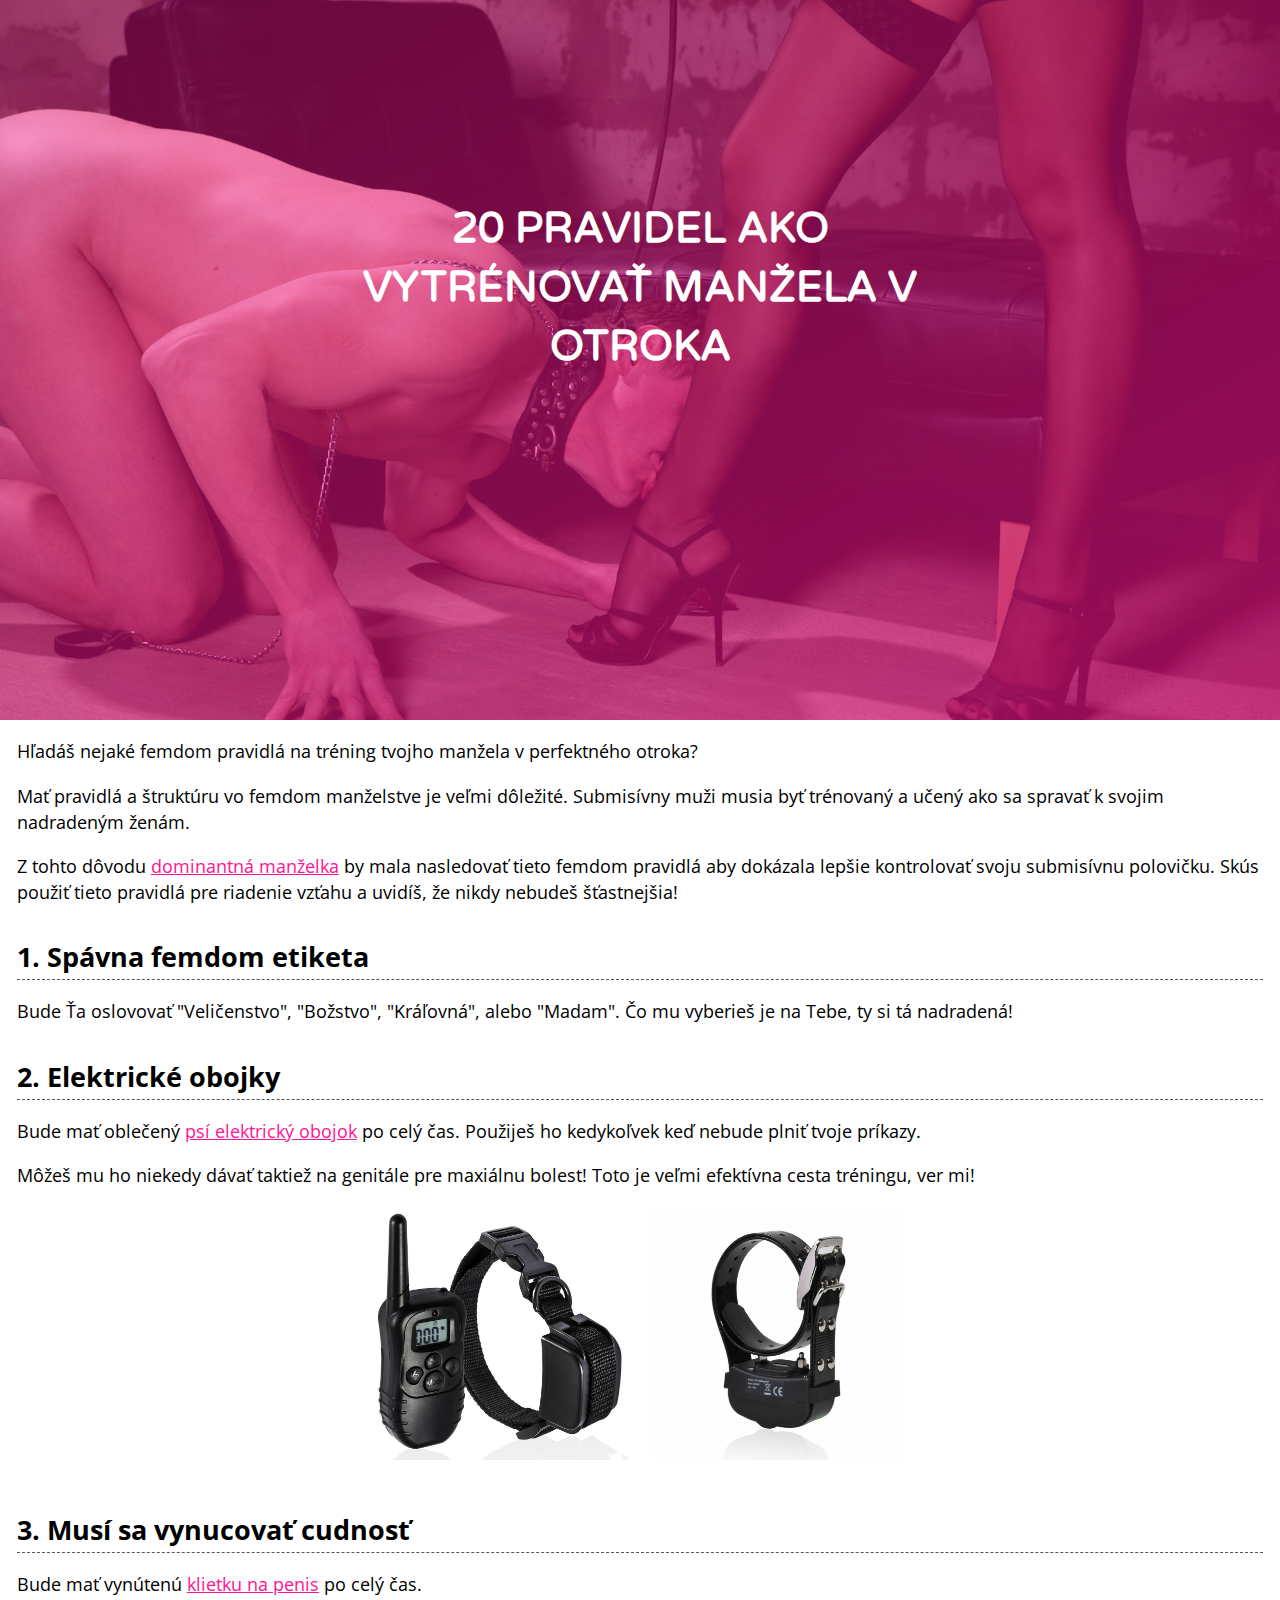
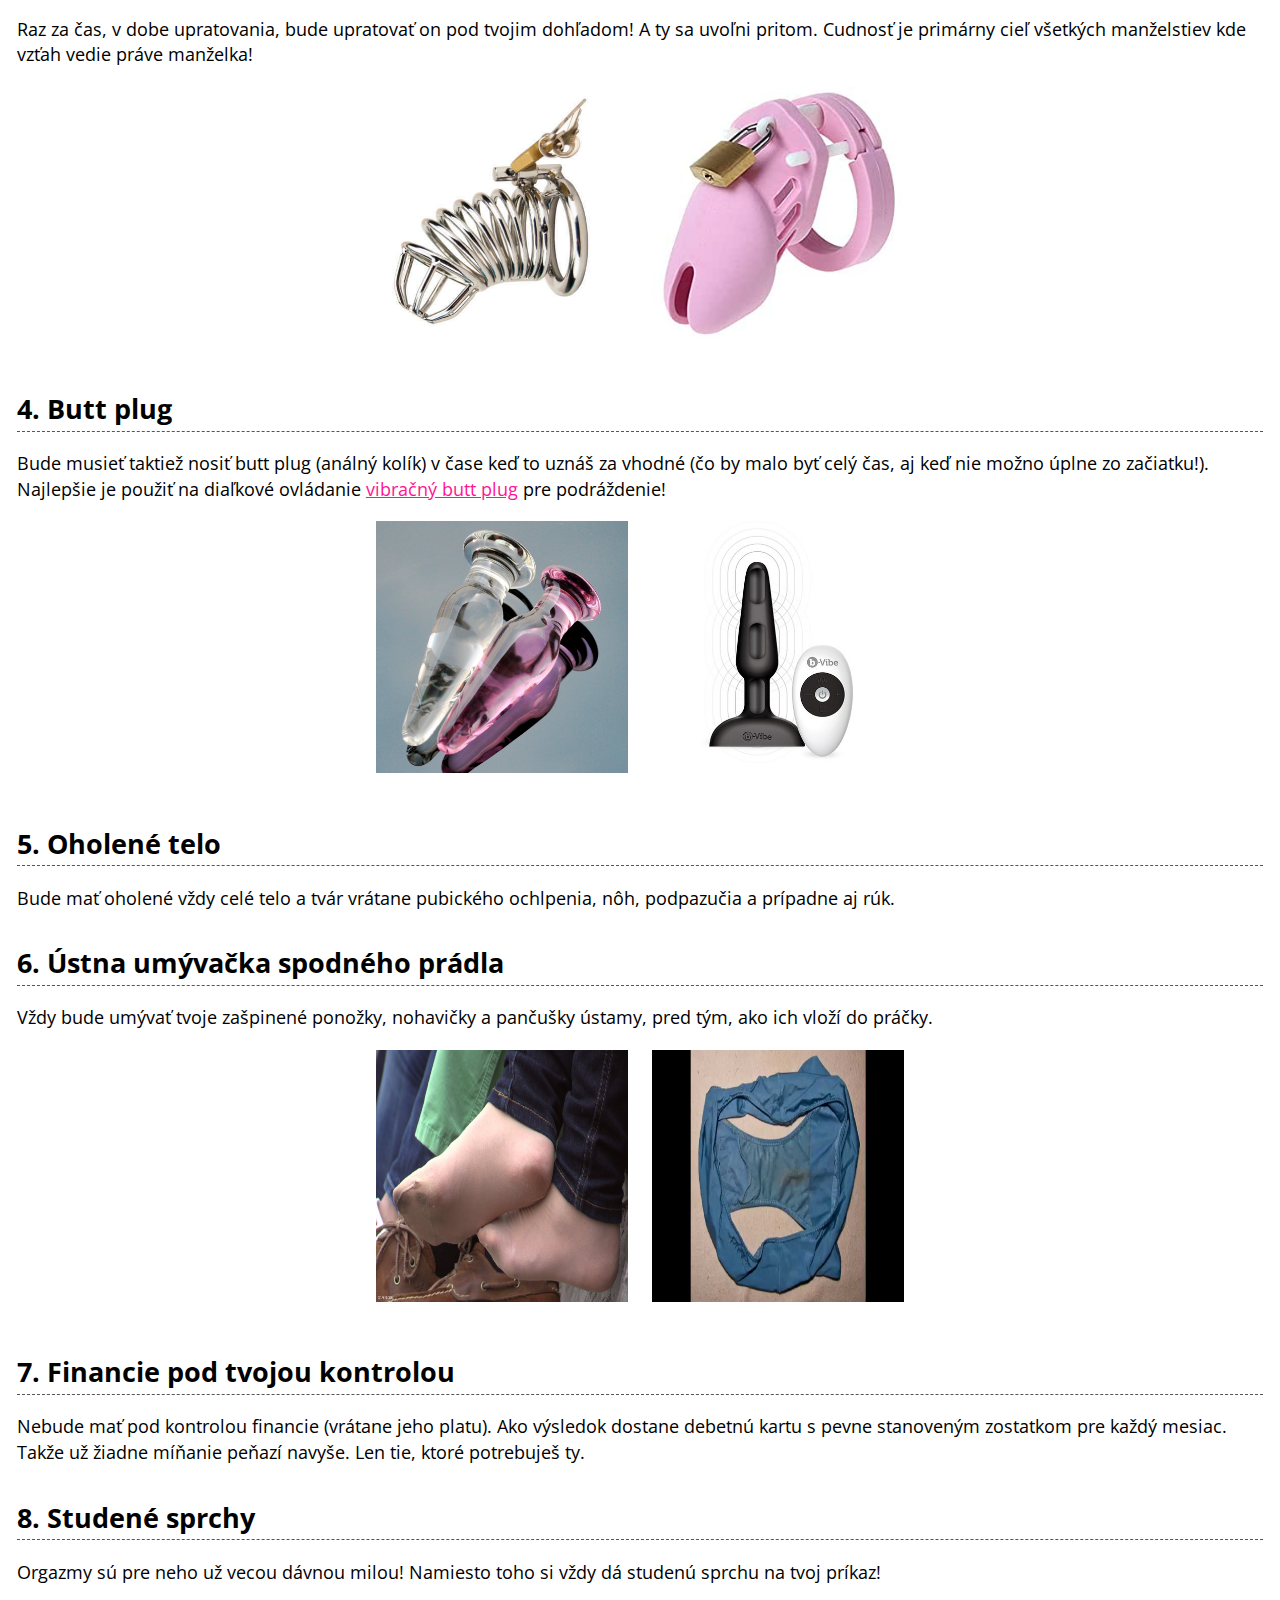
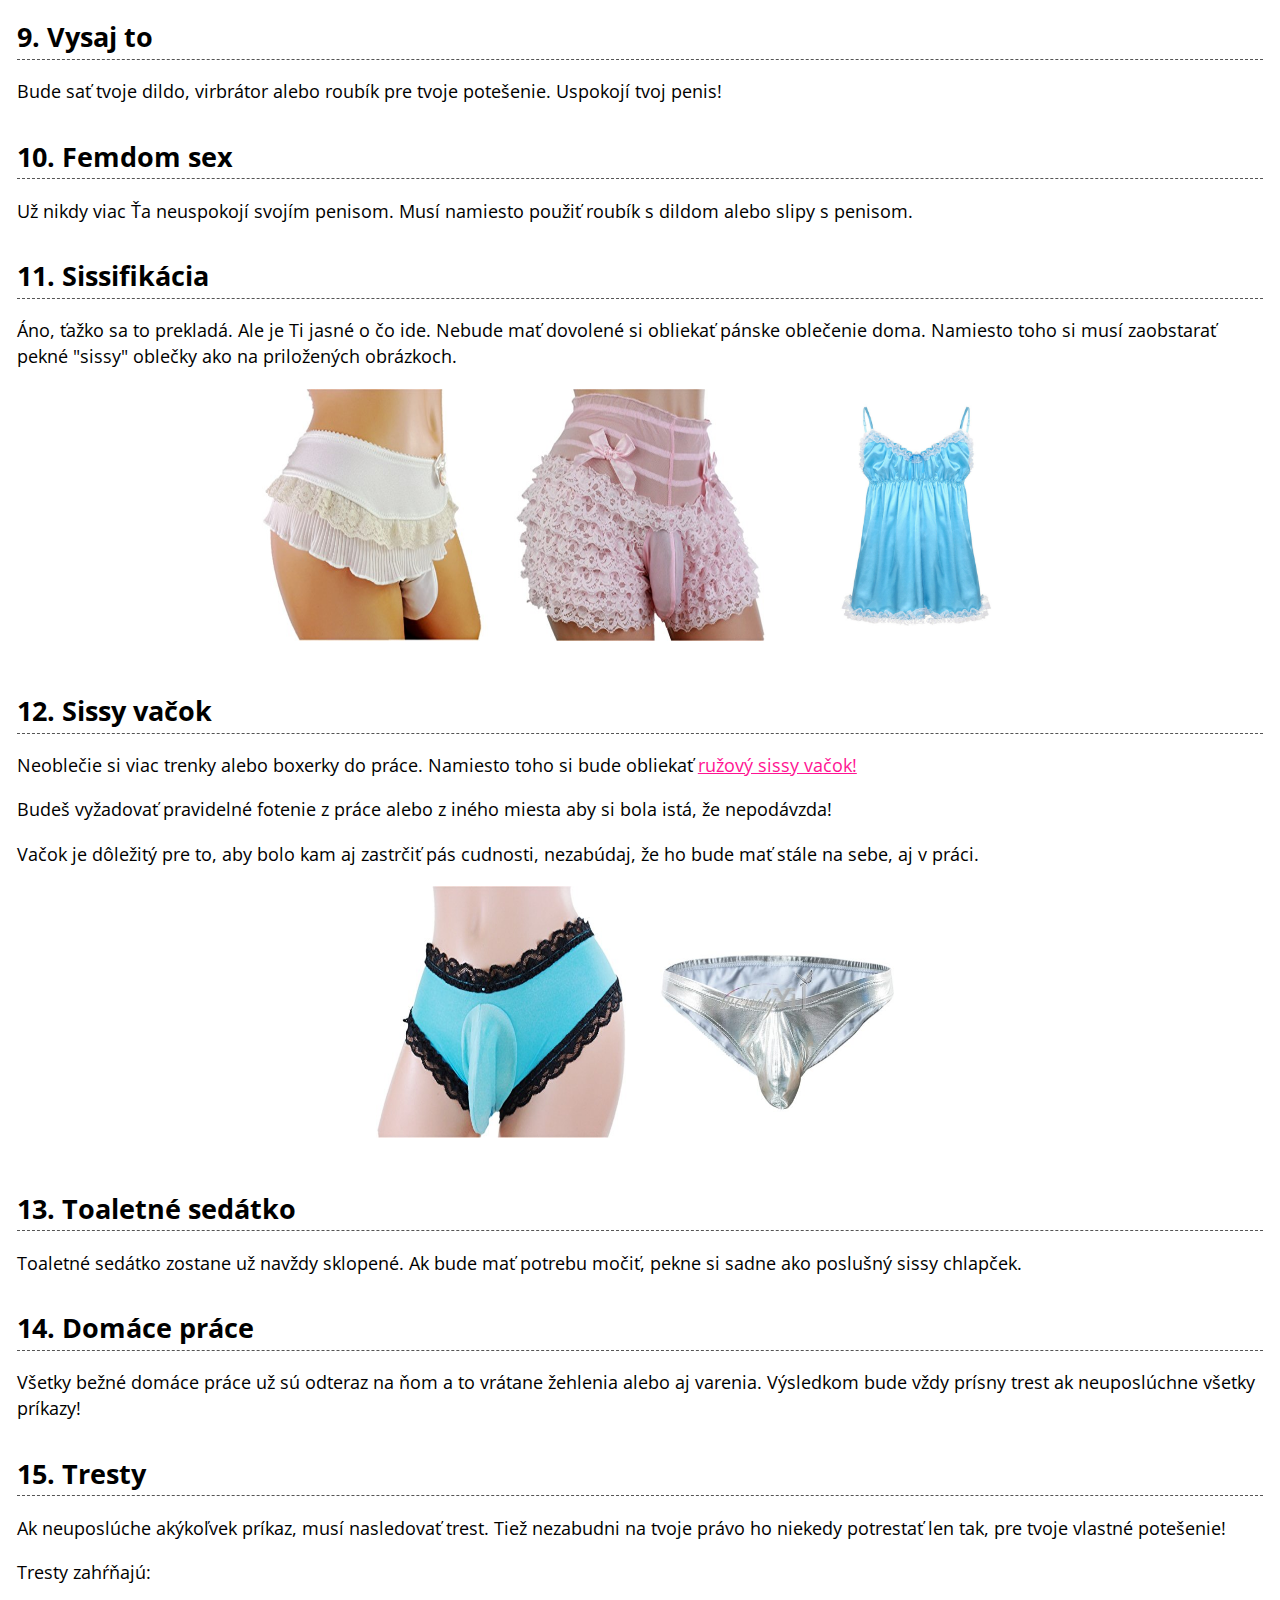
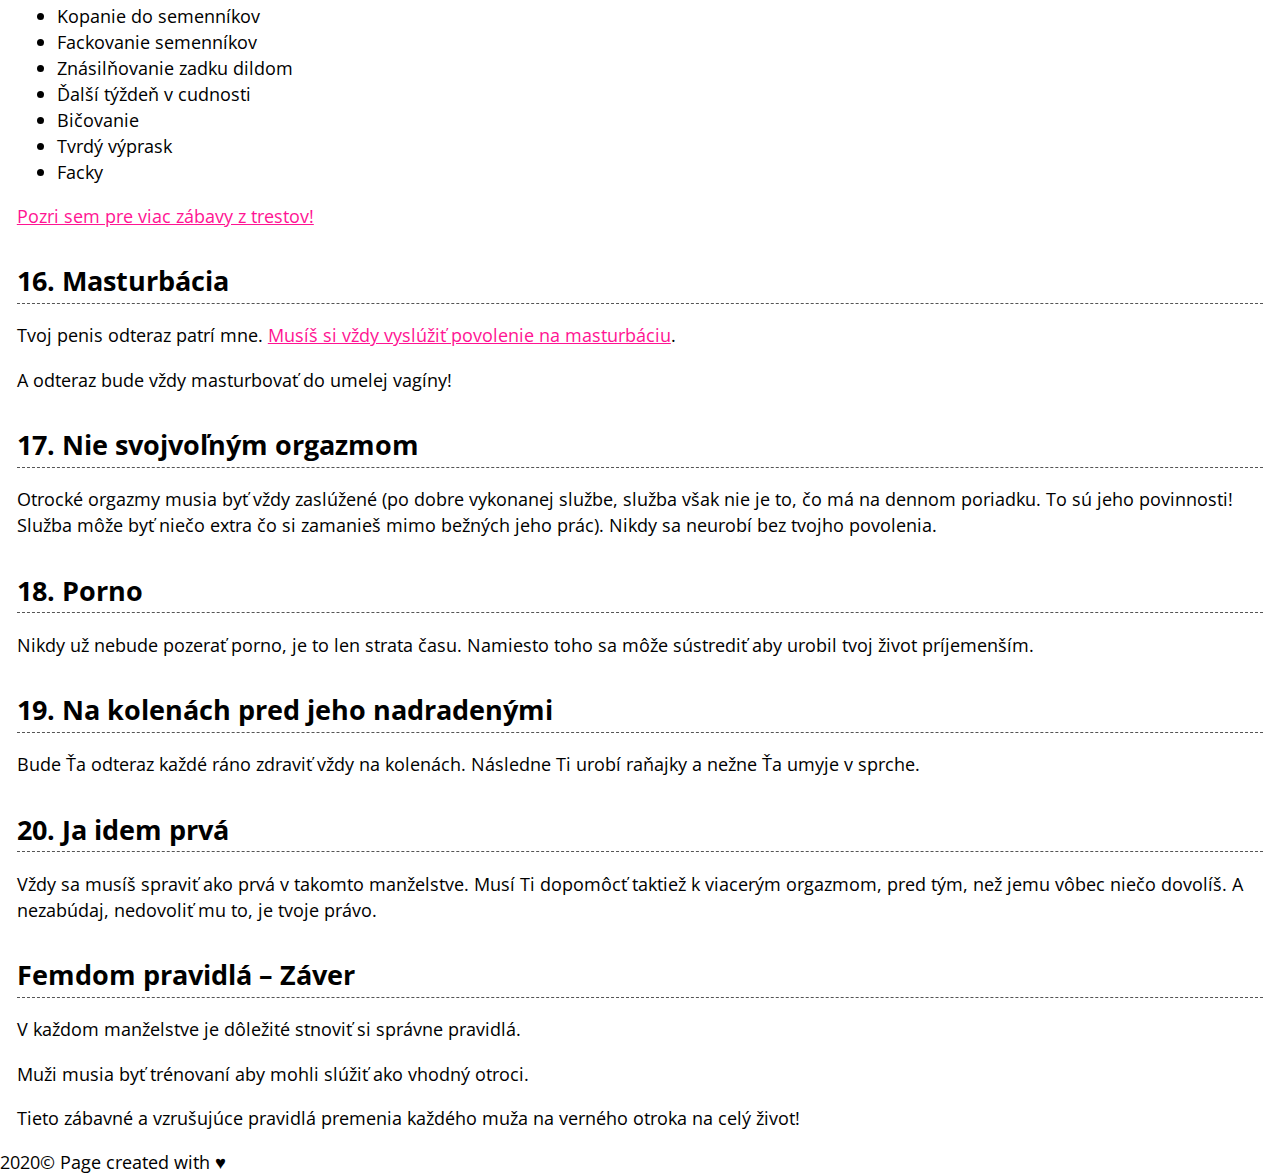
<file: index.html>
<!DOCTYPE html>
<html lang="sk">
<head>
    <meta charset="UTF-8">
    <meta name="viewport" content="width=device-width, initial-scale=1.0">
    <link rel="stylesheet" type="text/css" href="style.css">
    <title>Femdom Rules</title>
    <meta name="description" content="Stránka zameriavajúca sa na femdom vzťah">
    <meta name="keywords" content="manželstvo, femdom, otrok, dominancia, submisita">
    <meta property="og:title" content="Femdom Rules">
    <meta property="og:image" content="https://zrebec.sk/femdom/assets/background.jpg">
    <meta property="og:description" content="Stránka zameriavajúca sa na výchovu mužov vo femdom vzťahu">
    <meta property="og:url" content="https://zrebec.sk/femdom">
</head>
<body>
    <header>
        <h1>20 Pravidel ako vytrénovať manžela v otroka</h1>
    </header>
    <main>
        <p>Hľadáš nejaké femdom pravidlá na tréning tvojho manžela v perfektného otroka?</p>
        <p>Mať pravidlá a štruktúru vo femdom manželstve je veľmi dôležité. Submisívny muži musia byť trénovaný a učený ako sa spravať k svojim nadradeným ženám.</p>
        <p>Z tohto dôvodu <a href="https://myfemdomrules.com/2018/06/29/how-to-be-dominant-in-the-bedroom/" target="_blank">dominantná manželka</a> by mala nasledovať tieto femdom pravidlá aby dokázala lepšie kontrolovať svoju submisívnu polovičku. Skús použiť tieto pravidlá pre riadenie vzťahu a uvidíš, že nikdy nebudeš šťastnejšia!</p>

        <h2>1. Spávna femdom etiketa</h2>
        <p>Bude Ťa oslovovať &quot;Veličenstvo&quot;, &quot;Božstvo&quot;, &quot;Kráľovná&quot;, alebo &quot;Madam&quot;. Čo mu vyberieš je na Tebe, ty si tá nadradená!</p>

        <h2>2. Elektrické obojky</h2>
        <p>Bude mať oblečený <a href="https://amzn.to/2Ke2czW" target="_blank">psí elektrický obojok</a> po celý čas. Použiješ ho kedykoľvek keď nebude plniť tvoje príkazy.</p>
        <p>Môžeš mu ho niekedy dávať taktiež na genitále pre maxiálnu bolest! Toto je veľmi efektívna cesta tréningu, ver mi!</p>
        <div class="img__preview">
            <img class="img__preview-picture" src="assets/collar1.jpg" alt="Eletrický obojok pre tréning psíka s vysielačkou">
            <img class="img__preview-picture" src="assets/collar2.jpg" alt="Kožený eletrický obojok">
        </div>

        <h2>3. Musí sa vynucovať cudnosť</h2>
        <p>Bude mať vynútenú <a href="https://myfemdomrules.com/2018/06/30/benefits-of-chastity-in-female-led-relationships/" target="_blank">klietku na penis</a> po celý čas.</p>
        <p>Raz za čas, v dobe upratovania, bude upratovať on pod tvojim dohľadom! A ty sa uvoľni pritom. Cudnosť je primárny cieľ všetkých manželstiev kde vzťah vedie práve manželka!</p>
        <div class="img__preview">
            <img class="img__preview-picture" src="assets/cage1.jpg" alt="Kovová klietka na penis">
            <img class="img__preview-picture" src="assets/cage2.jpg" alt="Ružová, plastová klietka na penis">
        </div>

        <h2>4. Butt plug</h2>
        <p>Bude musieť taktiež nosiť butt plug (análný kolík) v čase keď to uznáš za vhodné (čo by malo byť celý čas, aj keď nie možno úplne zo začiatku!). Najlepšie je použiť na diaľkové ovládanie <a href="https://cuckinchastity.com/collections/all/products/cuck-trainer-remote-control-butt-plugs" target="_blank">vibračný butt plug</a> pre podráždenie!</p>
        <div class="img__preview">
            <img class="img__preview-picture" src="assets/buttplug1.jpg" alt="Butt plug sklenený">
            <img class="img__preview-picture" src="assets/buttplug2.jpg" alt="Butt plug na diaľkové ovládanie">
        </div>

        <h2>5. Oholené telo</h2>
        <p>Bude mať oholené vždy celé telo a tvár vrátane pubického ochlpenia, nôh, podpazučia a prípadne aj rúk.</p>

        <h2>6. Ústna umývačka spodného prádla</h2>
        <p>Vždy bude umývať tvoje zašpinené ponožky, nohavičky a pančušky ústamy, pred tým, ako ich vloží do práčky.</p>
        <div class="img__preview">
            <img class="img__preview-picture" src="assets/dirtyunderwear1.jpg" alt="Špinavé pančušky">
            <img class="img__preview-picture" src="assets/dirtyunderwear2.jpg" alt="Špinavé spodná bielizeň">
        </div>

        <h2>7. Financie pod tvojou kontrolou</h2>
        <p>Nebude mať pod kontrolou financie (vrátane jeho platu). Ako výsledok dostane debetnú kartu s pevne stanoveným zostatkom pre každý mesiac. Takže už žiadne míňanie peňazí navyše. Len tie, ktoré potrebuješ ty.</p>
        

        <h2>8. Studené sprchy</h2>
        <p>Orgazmy sú pre neho už vecou dávnou milou! Namiesto toho si vždy dá studenú sprchu na tvoj príkaz!</p>

        
        <h2>9. Vysaj to</h2>
        <p>Bude sať tvoje dildo, virbrátor alebo roubík pre tvoje potešenie. Uspokojí tvoj penis!</p>

        <h2>10. Femdom sex</h2>
        <p>Už nikdy viac Ťa neuspokojí svojím penisom. Musí namiesto použiť roubík s dildom alebo slipy s penisom.</p>

        <h2>11. Sissifikácia</h2>
        <p>Áno, ťažko sa to prekladá. Ale je Ti jasné o čo ide. Nebude mať dovolené si obliekať pánske oblečenie doma. Namiesto toho si musí zaobstarať pekné &quot;sissy&quot; oblečky ako na priložených obrázkoch.</p>
        <div class="img__preview">
            <img class="img__preview-picture" src="assets/sissyunderwear1.jpg" alt="Ružová spodná bielizeň so sukničkou">
            <img class="img__preview-picture" src="assets/sissyunderwear2.jpg" alt="Ružová spodná bielizeň s miestom pre penis">
            <img class="img__preview-picture" src="assets/sissyunderwear3.jpg" alt="Modrá nočná košeľa">
        </div>

        <h2>12. Sissy vačok</h2>
        <p>Neoblečie si viac trenky alebo boxerky do práce. Namiesto toho si bude obliekať <a href="https://cuckinchastity.com/collections/all/products/pink-cuckold-sissy-pouch-panties" target="_blank">ružový sissy vačok!</a></p>
        <p>Budeš vyžadovať pravidelné fotenie z práce alebo z iného miesta aby si bola istá, že nepodávzda!</p>
        <p>Vačok je dôležitý pre to, aby bolo kam aj zastrčiť pás cudnosti, nezabúdaj, že ho bude mať stále na sebe, aj v práci.</p>
        <div class="img__preview">
            <img class="img__preview-picture" src="assets/sissypouch1.jpg" alt="Spodná bielizeň s vačkom pre penis">
            <img class="img__preview-picture" src="assets/sissypouch2.jpg" alt="Spodná bielizeň s vačkom pre penis - detail">
        </div>

        <h2>13. Toaletné sedátko</h2>
        <p>Toaletné sedátko zostane už navždy sklopené. Ak bude mať potrebu močiť, pekne si sadne ako poslušný sissy chlapček.</p>

        <h2>14. Domáce práce</h2>
        <p>Všetky bežné domáce práce už sú odteraz na ňom a to vrátane žehlenia alebo aj varenia. Výsledkom bude vždy prísny trest ak neuposlúchne všetky príkazy!</p>

        <h2>15. Tresty</h2>
        <p>Ak neuposlúche akýkoľvek príkaz, musí nasledovať trest. Tiež nezabudni na tvoje právo ho niekedy potrestať len tak, pre tvoje vlastné potešenie!</p>

        <p>
            Tresty zahŕňajú:
        <ul>
            <li>Kopanie do semenníkov</li>
            <li>Fackovanie semenníkov</li>
            <li>Znásilňovanie zadku dildom</li>
            <li>Ďalší týždeň v cudnosti</li>
            <li>Bičovanie</li>
            <li>Tvrdý výprask</li>
            <li>Facky</li>
        </ul>

        <p><a href="https://myfemdomrules.com/2018/06/29/femdom-punishment-ideas/" target="_blank">Pozri sem pre viac zábavy z trestov!</a></p>
        
        <h2>16. Masturbácia</h2>
        <p>Tvoj penis odteraz patrí mne. <a href="https://myfemdomrules.com/2019/11/06/why-men-must-earn-their-orgasm-from-chastity/" target="_blank">Musíš si vždy vyslúžiť povolenie na masturbáciu</a>.</p>
        <p>A odteraz bude vždy masturbovať do umelej vagíny!</p>

        <h2>17. Nie svojvoľným orgazmom</h2>
        <p>Otrocké orgazmy musia byť vždy zaslúžené (po dobre vykonanej službe, služba však nie je to, čo má na dennom poriadku. To sú jeho povinnosti! Služba môže byť niečo extra čo si zamanieš mimo bežných jeho prác). Nikdy sa neurobí bez tvojho povolenia.</p>

        <h2>18. Porno</h2>
        <p>Nikdy už nebude pozerať porno, je to len strata času. Namiesto toho sa môže sústrediť aby urobil tvoj život príjemenším.</p>

        <h2>19. Na kolenách pred jeho nadradenými</h2>
        <p>Bude Ťa odteraz každé ráno zdraviť vždy na kolenách. Následne Ti urobí raňajky a nežne Ťa umyje v sprche.</p>

        <h2>20. Ja idem prvá</h2>
        <p>Vždy sa musíš spraviť ako prvá v takomto manželstve. Musí Ti dopomôcť taktiež k viacerým orgazmom, pred tým, než jemu vôbec niečo dovolíš. A nezabúdaj, nedovoliť mu to, je tvoje právo.</p>

        <h2>Femdom pravidlá – Záver</h2>
        <p>V každom manželstve je dôležité stnoviť si správne pravidlá.</p>
        <p>Muži musia byť trénovaní aby mohli slúžiť ako vhodný otroci.</p>
        <p>Tieto zábavné a vzrušujúce pravidlá premenia každého muža na verného otroka na celý život!</p>
    </main>
    <footer>
        2020&copy; Page created with &hearts;
    </footer>
</body>
</html>
</file>
<file: style.css>
@import url('https://fonts.googleapis.com/css2?family=Open+Sans&family=Varela+Round&display=swap');

html {
    line-height: 1.4;
    font-size: 105%;
}

body, h1, h2 {
    margin: 0; padding: 0;
}

body {
    background: white;
    color: 333;
    max-width: 1280px;
    margin: 0 auto;
    font-family: 'Open Sans', sans-serif;
    font-size: 1.1rem;
}

header {
    background: linear-gradient(to right bottom, rgba(255, 20, 147, 0.4), rgba(255, 20, 147, 0.6)), url(assets/background.jpg) no-repeat center center/cover;
    position: relative;
    height: 80vh;
    color: white;
    text-transform: uppercase;
}

header > h1 {
    position: absolute;
    top: 40%;
    left: 50%;
    transform: translate(-50%, -50%);
    text-align: center;
}

main {
    margin: 0 1rem 0 1rem;
}

h1 {
    font-family: 'Varela Round', sans-serif;
    text-transform: uppercase;
    font-size: 2.5rem;
}

h2 {
    margin-top: 2rem;
    padding-bottom: 3px;
    font-size: 1.6rem;
    border-bottom: 1px dashed #555;
}

a, a.active, a.visited {
    color: deeppink;
}

.img__preview {
    text-align: center;
}

.img__preview-picture {
    width: 15rem;
    min-height: 15rem;
    display: inline-block;
    vertical-align: text-top;
    border: 1px dotted white;
}

.img__preview-picture:not(:last-child) {
    margin: 0 1rem 1rem 0;
}
</file>
